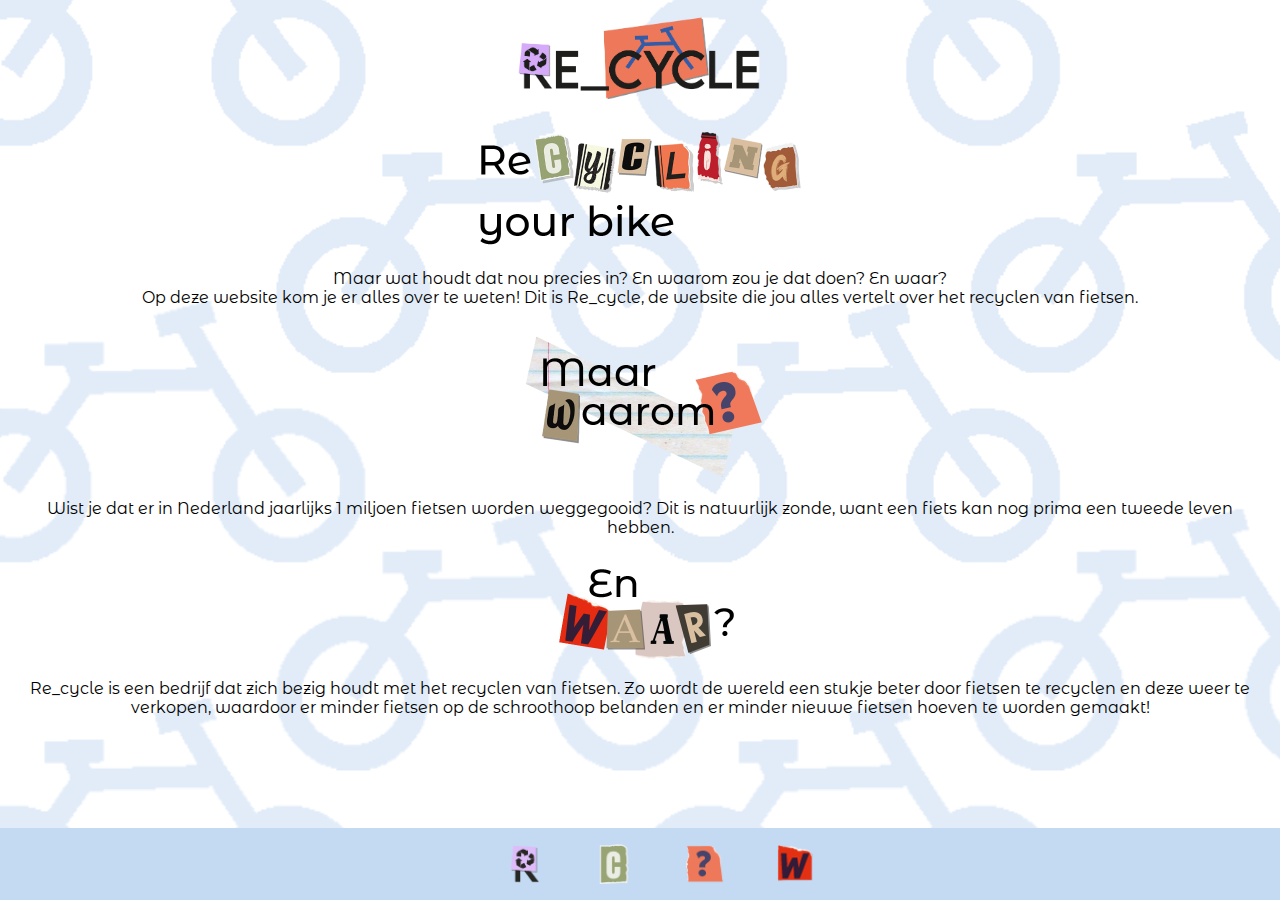
<file: Index.html>
<!DOCTYPE html>
<html lang="en">
<head>
    <meta charset="utf-8">
    <meta http-equiv="X-UA-Compatible" content="IE=edge">
    <title>Re_cycle</title>
    <meta name="description" content="">
    <meta name="viewport" content="width=device-width, initial-scale=1">
    <link rel="preconnect" href="https://fonts.googleapis.com">
    <link rel="preconnect" href="https://fonts.gstatic.com" crossorigin>
    <link href="https://fonts.googleapis.com/css2?family=Montserrat+Alternates&display=swap" rel="stylesheet">    
    <link rel="stylesheet" href="Style.css">
</head>
<body style="background-image: url(Img/bg3.png);">
<main>
    <div class="content">
        <p>
        <img src="Img/logo.png" alt="Logo" width="250">
        </p>

        <a href="Wat.html">
            <img src="Img/Naamloos-2.png" alt="Re cycling your bike" width="325">
        </a>
        <p>
            Maar wat houdt dat nou precies in? En waarom zou je dat doen? En waar?  
            <br>    
            Op deze website kom je er alles over te weten! Dit is Re_cycle, de website die jou alles vertelt over het recyclen van fietsen.
        </p>

        <a href="Waarom.html">
            <img src="Img/Waarom.png" alt="Maar waarom?" width="325">
        </a>
        <p>
            Wist je dat er in Nederland jaarlijks 1 miljoen fietsen worden weggegooid? Dit is natuurlijk zonde, want een fiets kan nog prima een tweede leven hebben.
        </p>

        <a href="Over.html">
            <img src="Img/Waar.png" alt="En waar?" width="325">
        </a>
        <p>
            Re_cycle is een bedrijf dat zich bezig houdt met het recyclen van fietsen. 
            Zo wordt de wereld een stukje beter door fietsen te recyclen en 
            deze weer te verkopen, waardoor er minder fietsen op de schroothoop belanden en er minder nieuwe fietsen hoeven te worden gemaakt!
        </p>

    </div>
</main>
    <nav class="navbar">
    <ul class="nav-list">
        <li><a href="Index.html">            
            <img src="Img/icon_home.png" alt="Ga naar homepage" width="40">
        </a></li>
        <li><a href="Wat.html">
            <img src="Img/icons_c.png" alt="Ga naar wat is het?" width="40">
        </a></li>
        <li><a href="Waarom.html">
            <img src="Img/icons_why.png" alt="Ga naar waarom?" width="40">
        </a></li>
        <li><a href="Over.html">
            <img src="Img/icons.png" alt="Ga naar over recycle" width="40">
        </a></li>
    </ul>
    </nav>
</body>
</html>
</file>
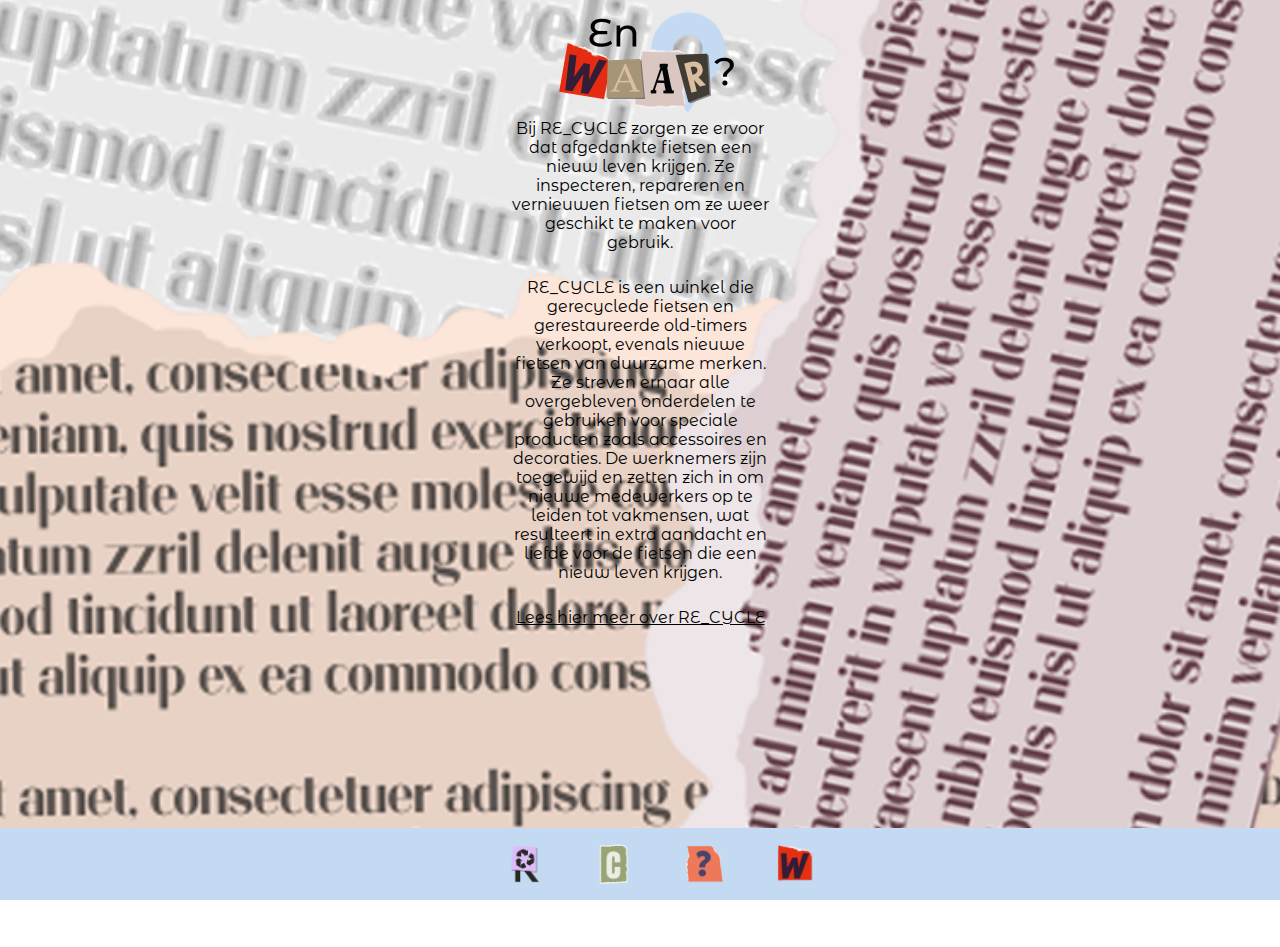
<file: Over.html>
<!DOCTYPE html>
<html lang="en">
    <head>
        <meta charset="utf-8">
        <meta http-equiv="X-UA-Compatible" content="IE=edge">
        <title>Over Re_cycle</title>
        <meta name="description" content="">
        <meta name="viewport" content="width=375, initial-scale=1">
        <link rel="preconnect" href="https://fonts.googleapis.com">
        <link rel="preconnect" href="https://fonts.gstatic.com" crossorigin>
        <link href="https://fonts.googleapis.com/css2?family=Montserrat+Alternates&display=swap" rel="stylesheet">        
        <link rel="stylesheet" href="Style.css">
    </head>
    <body style="background-image: url('Img/bd2.png');">
    <main>
    <img src="Img/Waar2.png" alt="En waar?" width="325">
            <div class="text">
                <p> 
                    Bij RE_CYCLE zorgen ze ervoor dat afgedankte fietsen een nieuw leven krijgen. 
                    Ze inspecteren, repareren en vernieuwen fietsen om ze weer geschikt te maken voor gebruik.
                </p>  

                <p>
                    RE_CYCLE is een winkel die gerecyclede fietsen en gerestaureerde old-timers verkoopt, 
                    evenals nieuwe fietsen van duurzame merken. 
                    Ze streven ernaar alle overgebleven onderdelen te gebruiken voor speciale producten zoals accessoires en decoraties. 
                    De werknemers zijn toegewijd en zetten zich in om nieuwe medewerkers op te leiden tot vakmensen, 
                    wat resulteert in extra aandacht en liefde voor de fietsen die een nieuw leven krijgen.
               </p>

               <a href="https://recyclefietsen.nl/">Lees hier meer over RE_CYCLE</a>

            <iframe title="Google Map of Hannie Dankbaarpassage 27, Amsterdam, Nederland" src="https://www.google.com/maps/embed?pb=...">
            </iframe>
            </div>
    </main>
        <nav class="navbar">
            <ul class="nav-list">
                <li><a href="Index.html">            
                    <img src="Img/icon_home.png" alt="Ga naar homepage" width="40">
                </a></li>
                <li><a href="Wat.html">
                    <img src="Img/icons_c.png" alt="Ga naar wat is het?" width="40">
                </a></li>
                <li><a href="Waarom.html">
                    <img src="Img/icons_why.png" alt="Ga naar waarom?" width="40">
                </a></li>
                <li><a href="Over.html">
                    <img src="Img/icons.png" alt="Ga naar over recycle" width="40">
                </a></li>
            </ul>
        </nav>
    </body>
</html>
</file>
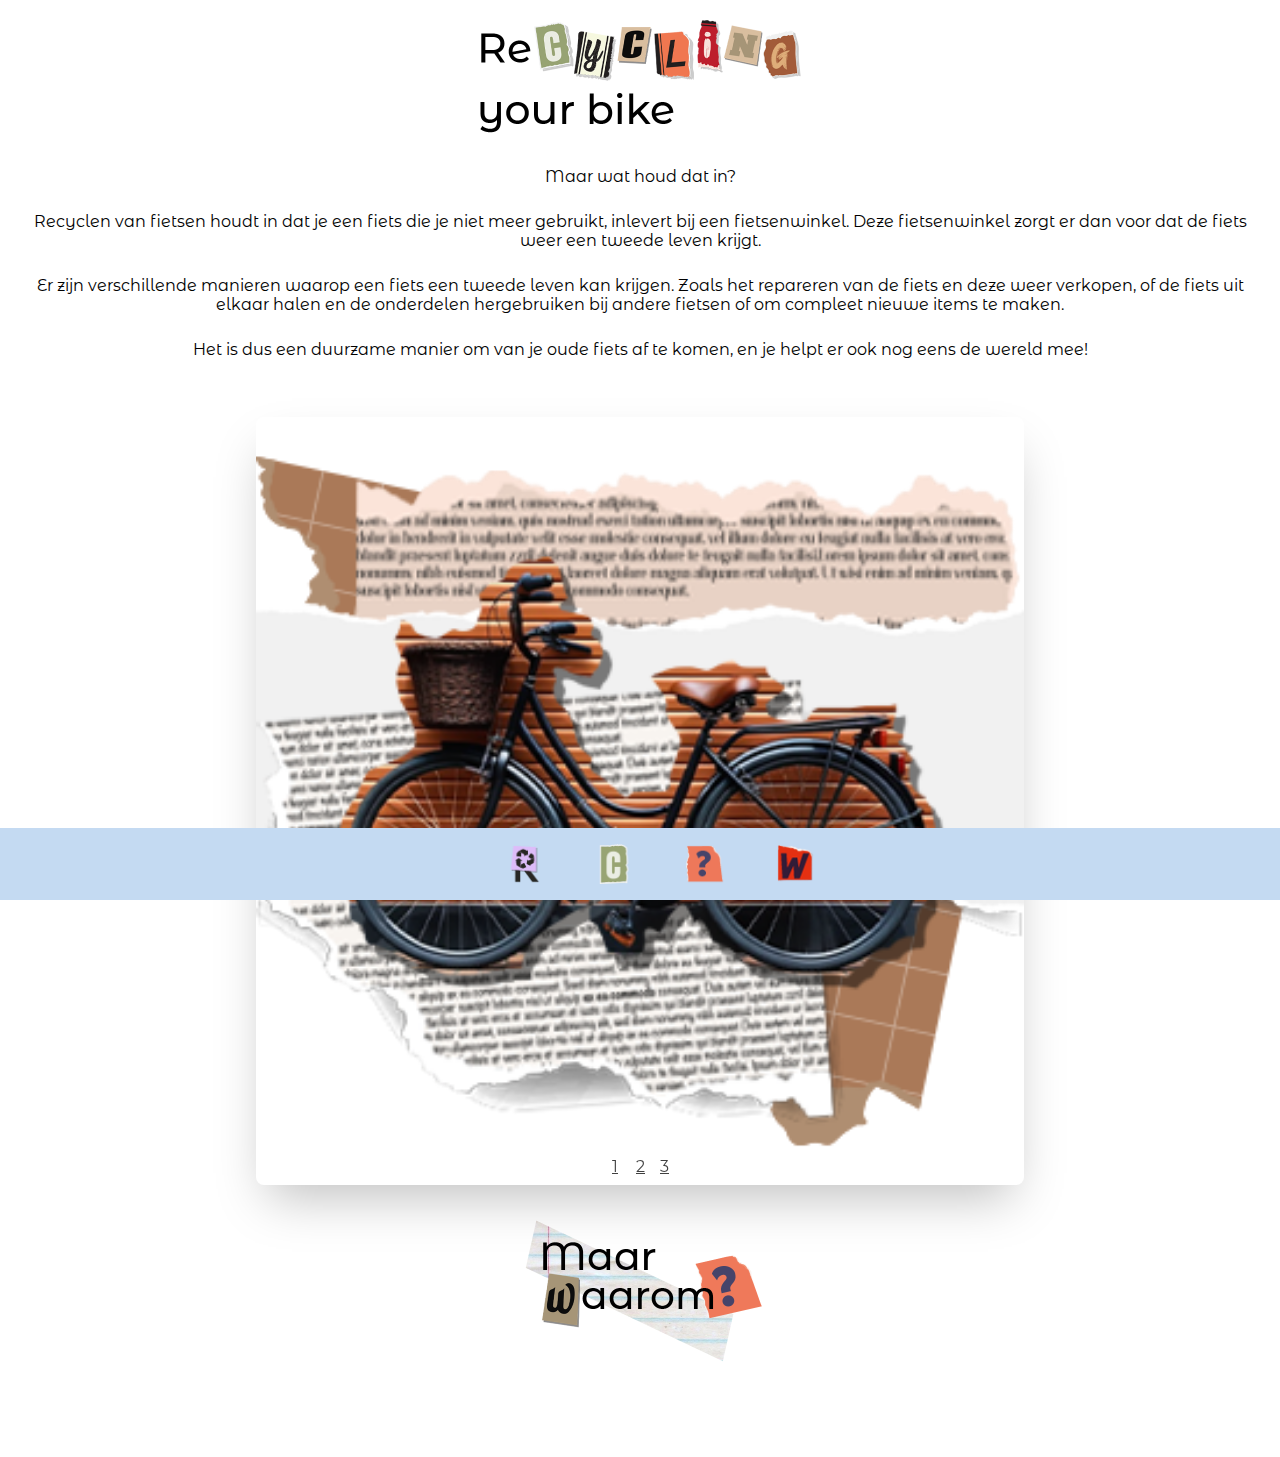
<file: Wat.html>
<!DOCTYPE html>
<html lang="en">
    <head>
        <meta charset="utf-8">
        <meta http-equiv="X-UA-Compatible" content="IE=edge">
        <title>Wat houd het in?</title>
        <meta name="description" content="">
        <meta name="viewport" content="width=375, initial-scale=1">
        <link rel="preconnect" href="https://fonts.googleapis.com">
        <link rel="preconnect" href="https://fonts.gstatic.com" crossorigin>
        <link href="https://fonts.googleapis.com/css2?family=Montserrat+Alternates&display=swap" rel="stylesheet">        
        <link rel="stylesheet" href="Style.css">
    </head>
    <body>
    <main>
    <div class="content">
        <p>
        <a href="Wat.html">
            <img src="Img/Naamloos-2.png" alt="Re cycling your bike" width="325">
        </a>
        </p>

        <p>
            Maar wat houd dat in?
        </p>

        <p>
            Recyclen van fietsen houdt in dat je een fiets die je niet meer gebruikt, inlevert bij een fietsenwinkel.  
            Deze fietsenwinkel zorgt er dan voor dat de fiets weer een tweede leven krijgt. 
        </p>

        <p>
            Er zijn verschillende manieren waarop een fiets een tweede leven kan krijgen.
            Zoals het repareren van de fiets en deze weer verkopen, 
            of de fiets uit elkaar halen en de onderdelen hergebruiken bij andere fietsen of om compleet nieuwe items te maken.
        </p>
        
        <p>
            Het is dus een duurzame manier om van je oude fiets af te komen, 
            en je helpt er ook nog eens de wereld mee!
        </p>
        
    <section class="container">
	<div class="slider-wrapper">
		<div class="slider">
			<img id="slide-1" src="Img/About3.png" alt="Foto van mijn fiets die gerefurbised is">
			<img id="slide-2" src="Img/About1.png" alt="Foto van de fietsen bij recycle">
			<img id="slide-3" src="Img/About2.png" alt="Foto die naarbinnen kijkt bij recycle">
		</div>
		<div class="slider-nav">
			<a href="#slide-1">1</a>
			<a href="#slide-2">2</a>
			<a href="#slide-3">3</a>
		</div>
	</div>
    </section>
    <a href="Waarom.html">
        <img src="Img/Waarom.png" alt="maar waarom?" width="325">
    </a>
    </div>
    </main>
        <nav class="navbar">
            <ul class="nav-list">
                <li><a href="Index.html">            
                    <img src="Img/icon_home.png" alt="Ga naar homepage" width="40">
                </a></li>
                <li><a href="Wat.html">
                    <img src="Img/icons_c.png" alt="Ga naar wat is het?" width="40">
                </a></li>
                <li><a href="Waarom.html">
                    <img src="Img/icons_why.png" alt="Ga naar waarom?" width="40">
                </a></li>
                <li><a href="Over.html">
                    <img src="Img/icons.png" alt="Ga naar over recycle" width="40">
                </a></li>
            </ul>
        </nav>
    </body>
</html>
</file>
<file: Style.css>
body {
    margin: 0;
    font-family: 'Montserrat Alternates', sans-serif;
    margin-bottom: 60px;
    background-size: cover;
    background-position: center bottom;
    background-repeat: no-repeat;
    background-attachment: fixed;
}

.logo {
    height: 25px;
}

.menu-toggle {
    display: none;
    flex-direction: column;
    cursor: pointer;
}

.bar {
    width: 25px;
    height: 3px;
    background-color: #fff;
    margin: 3px 0;
}

.content {
    padding-bottom: 30px;
}

.navbar {
    position: fixed;
    bottom: 0;
    left: 0;
    width: 100%;
    background-color: #c4daf2;
    display: flex;
    justify-content: space-around;
    align-items: center;
}

.nav-list {
    list-style: none;
    display: flex;
    gap: 50px;
    justify-content: center;
    align-items: center; 
}

p {
    text-align: center;
    padding: 0 20px 10px;
}

.image-container {
    position: relative;
}

.image-text {
    position: absolute;
    top: 50%;
    left: 50%;
    transform: translate(-50%, -50%);
    color: black; 
    text-align: center;
}

.text {
    position: absolute;
    top: 525px;
    left: 50%;
    transform: translate(-50%, -50%);
    color: black; 
    text-align: center;
    width: 300px;
}

iframe {
    border: none;
    width: 300px;
    height: 200px;
    padding: 20px 0 100px;
    display: block;
    margin: 0 auto; 
}   

a {
    text-decoration-line: underline;
    color: black;
}  

.container {
	padding: 2rem;
}

.slider-wrapper {
	position: relative;
	max-width: 48rem;
	margin: 0 auto;
}

.slider {
	display: flex;
	aspect-ratio: 9 / 9;
	overflow-x: auto;
	scroll-snap-type: x mandatory;
	scroll-behavior: smooth;
	box-shadow: 0 1.5rem 3rem -0.75rem hsla(0, 0%, 0%, 0.25);
	border-radius: 0.5rem;
	-ms-overflow-style: none;
	scrollbar-width: none; 
}

.slider::-webkit-scrollbar {
	display: none;
}

.slider img {
	flex: 1 0 100%;
	scroll-snap-align: start;
	object-fit: cover;
}

.slider-nav {
	display: flex;
	column-gap: 1rem;
	position: absolute;
	bottom: 1.25rem;
	left: 50%;
	transform: translateX(-50%);
	z-index: 1;
}

.slider-nav a {
	width: 0.5rem;
	height: 0.5rem;
	border-radius: 50%;
	background-color: #fff;
	opacity: 0.75;
	transition: opacity ease 250ms;
}

.slider-nav a:hover {
	opacity: 1;
}

img {
        display: block;
        margin: 0 auto; 
}
</file>
